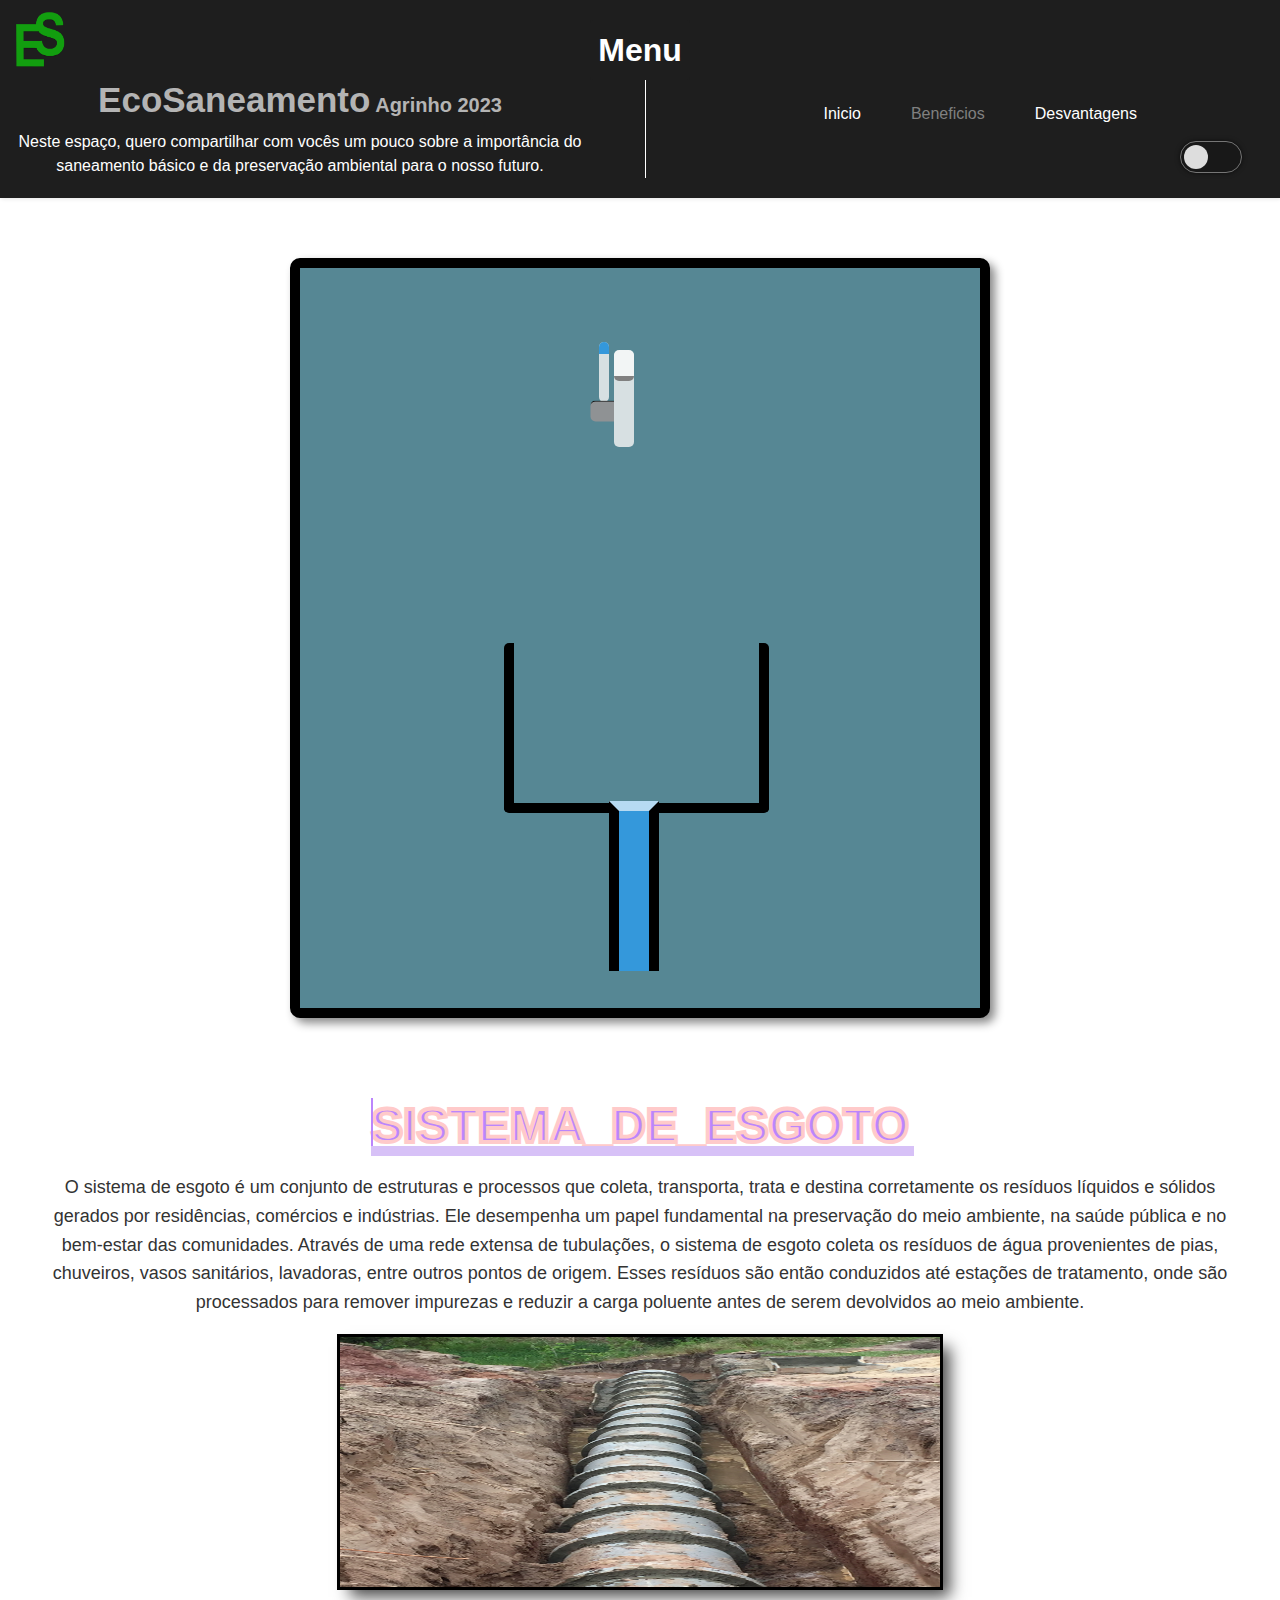
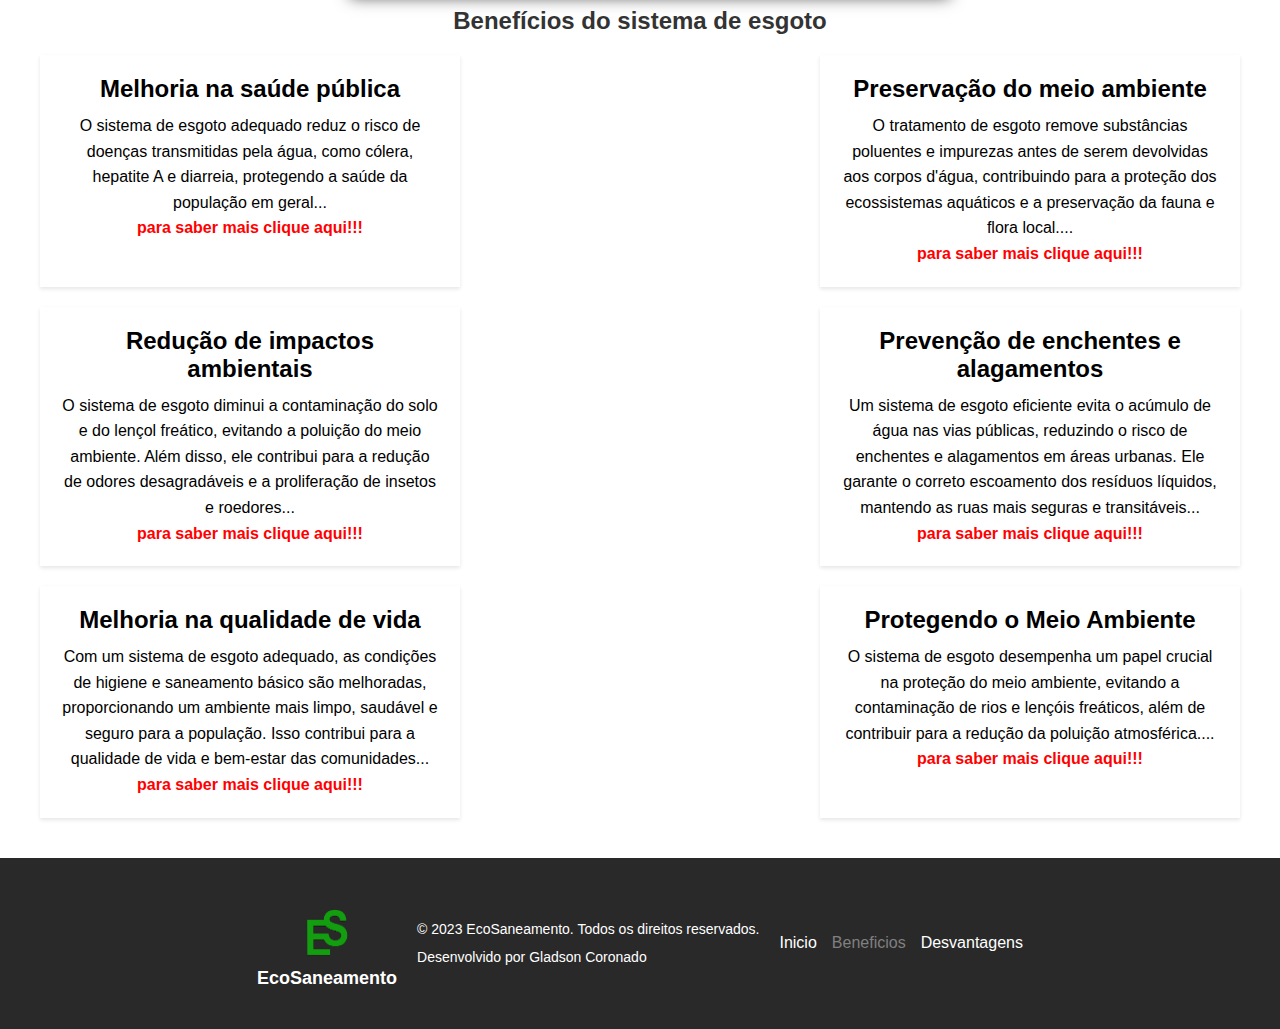
<file: benefits.html>
<!DOCTYPE html>
<html lang="pt-BR">

<head>
  <meta charset="UTF-8">
  <meta http-equiv="X-UA-Compatible" content="IE=edge">
  <meta name="viewport" content="width=device-width, initial-scale=1.0">
  <title>EcoSaneamento</title>
  <link rel="stylesheet" href="css/style.css">
  <link rel="stylesheet" href="css/benefits.css">
  <link rel="stylesheet" href="css/animation.css">
  <link rel="stylesheet" href="css/responsive.css">
  <link rel="stylesheet" href="css/sink.css">
  <link rel="icon" href="imagens/logo.png" type="image/x-icon">
</head>

<body class="dark-mode overlay">
  <header class="header">
    <div class="content">
      <a href="#" target="_blank" class="logo"><img src="imagens/logo.png" alt="Logo do Site" title="Logo do Site"></a>

      <input class="mobile-btn" type="checkbox" id="mobile-btn" />
      <label class="mobile-icon" for="mobile-btn"><span class="hamburguer"><span class="hamburguerExpand"></span><span
            class="hamburguer2"></span></label>

      <div>
        <div class="main">
          <h1>Menu</h1>
        </div>
      </div>

      <ul class="nav">
        <li><a href="index.html" title="Inicio">Inicio</a></li>
        <li><a class="active" href="benefits.html" title="Beneficios">Beneficios</a></li>
        <li><a class="last" href="disadvantages.html" title="Desvantagens">Desvantagens</a></li>
      </ul>
      <div class="agrinho-info">
        <h1><span class="span">EcoSaneamento</span> Agrinho 2023</h1>
        <p>Neste espaço, quero compartilhar com vocês um pouco sobre a importância do
          saneamento básico e da preservação ambiental para o nosso futuro.</p>
      </div>
  </header>
  <input type="checkbox" id="darkModeCheckbox">
  <label class="check" for="darkModeCheckbox"></label>
  <div id="warning-message">
    <div>
      <h1>O site não é compatível com este dispositivo.</h1>
      <div class="face">
        <div class="eyes">
          <div class="eye"></div>
          <div class="eye"></div>
        </div>
        <div class="mouth"></div>
      </div>
    </div>
  </div>
  <div id="modal1" class="modal">
    <div class="modal_item">
      <h3>Melhoria na saúde pública</h3>
      <div>
        <p>Um conjunto de estruturas e processos que coleta, transporta, trata e destina corretamente os
          resíduos líquidos
          e sólidos gerados por residências, comércios e indústrias. Desempenha um papel fundamental na preservação do
          meio ambiente, na saúde pública e no bem-estar das comunidades.
          Através de uma rede extensa de tubulações,
          coleta os resíduos de água provenientes de pias, chuveiros, vasos sanitários, lavadoras, entre outros pontos
          deorigem. Esses resíduos são então conduzidos até estações de tratamento, onde são processados para remover
          impurezas e reduzir a carga poluente antes de serem devolvidos ao meio ambiente.
        </p>
      </div>
      <div>
        <a href="#" class="close">Fechar</a>
        <a href="#" class="back">Voltar</a>
      </div>
    </div>
  </div>

  <div id="modal2" class="modal">
    <div class="modal_item">
      <div>
        <h3>Preservação do meio ambiente</h3>
        <p>O sistema de esgoto adequado reduz o risco de contaminação por doenças transmitidas pela água, como cólera,
          hepatite A e diarreia. Além de evitar o contato direto com resíduos, contribui para a manutenção da saúde da
          população em geral.
          A coleta e o tratamento adequados dos resíduos líquidos protegem a qualidade da água,
          evitando a propagação de doenças e proporcionando um ambiente saudável para todos.
        </p>
      </div>
      <div>
        <a href="#" class="close">Fechar</a>
        <a href="#" class="back">Voltar</a>
      </div>
    </div>
  </div>

  <div id="modal3" class="modal">
    <div class="modal_item">
      <div>
        <h3>Redução de impactos ambientais</h3>
        <p>O sistema de esgoto diminui a contaminação do solo e do lençol freático, evitando a poluição do meio
          ambiente.
          Além disso, ele contribui para a redução de odores desagradáveis e a proliferação de insetos e roedores.
          O
          tratamento dos resíduos líquidos remove substâncias poluentes e impurezas, garantindo que a água devolvida ao
          meio ambiente esteja mais limpa e menos prejudicial aos ecossistemas aquáticos.
        </p>
      </div>
      <div class="btnExit">
        <a href="#" class="close">Fechar</a>
        <a href="#" class="back">Voltar</a>
      </div>
    </div>
  </div>

  <div id="modal4" class="modal">
    <div class="modal_item">
      <div>
        <h3>Prevenção de enchentes e alagamentos</h3>
        <p>Um sistema de esgoto eficiente evita o acúmulo de água nas vias públicas, reduzindo o risco de enchentes e
          alagamentos em áreas urbanas.
          Ele garante o correto escoamento dos resíduos líquidos, mantendo as ruas mais
          seguras e transitáveis.
          Além disso, a coleta adequada dos resíduos evita obstruções nos sistemas de drenagem,
          prevenindo o transbordamento de água durante períodos de chuva intensa.
        </p>
      </div>
      <div>
        <a href="#" class="close">Fechar</a>
        <a href="#" class="back">Voltar</a>
      </div>
    </div>
  </div>

  <div id="modal5" class="modal">
    <div class="modal_item">
      <div>
        <h3>Melhoria na qualidade de vida</h3>
        <p>Com um sistema de esgoto adequado, as condições de higiene e saneamento básico são melhoradas, proporcionando
          um ambiente mais limpo, saudável e seguro para a população.
          Isso contribui para a qualidade de vida e bem-estar
          das comunidades. Além disso, o tratamento dos resíduos líquidos ajuda a eliminar odores desagradáveis e reduz
          a
          presença de insetos e roedores, criando um ambiente mais agradável para se viver.
        </p>
      </div>
      <div>
        <a href="#" class="close">Fechar</a>
        <a href="#" class="back">Voltar</a>
      </div>
    </div>
  </div>

  <div id="modal6" class="modal">
    <div class="modal_item">
      <div>
        <h3>Protegendo o Meio Ambiente</h3>
        <p>O sistema de esgoto desempenha um papel crucial na preservação do meio ambiente. Ao coletar e tratar os
          resíduos líquidos, evita-se a contaminação de rios, lagos e lençóis freáticos, protegendo os ecossistemas
          aquáticos e a biodiversidade.
          Além disso, o tratamento dos resíduos contribui para a redução da poluição
          atmosférica, uma vez que impede a liberação de substâncias tóxicas na atmosfera.
        </p>
      </div>
      <div>
        <a href="#" class="close">Fechar</a>
        <a href="#" class="back">Voltar</a>
      </div>
    </div>
  </div>



  <main class="content">
    <section class="section-intro zoom-in animation delayed-animations">
      <div class="sink-div">
        <div class="sink">
          <div class="faucets">
            <input class="valve-btn" type="checkbox" id="valve-btn" />
            <label class="cold-water" for="valve-btn"></label>
            <div class="output">
              <div class="camouflage">
                <div class="water"></div>
              </div>
            </div>
            <div class="sinks ">
              <div class="sink-body">
                <div class="can-water">
                  <div class="water-camouflage"></div>
                </div>
                <div class="sink-water"></div>
              </div>
            </div>
          </div>
        </div>
      </div>
      <div class="container container1">
        <div class="divTransition">
          <h1 class="dark-mode textTransition " data-text="Sistema_de_Esgoto">Sistema_de_Esgoto</h1>
        </div>
        <p>O sistema de esgoto é um conjunto de estruturas e processos que
          coleta, transporta, trata e destina corretamente os resíduos
          líquidos e sólidos gerados por residências, comércios e indústrias.
          Ele desempenha um papel fundamental na preservação do meio ambiente,
          na saúde pública e no bem-estar das comunidades.
          <span class="hide">Através de uma rede extensa de tubulações, o sistema de esgoto
            coleta os resíduos de água provenientes de pias, chuveiros, vasos
            sanitários, lavadoras, entre outros pontos de origem. Esses resíduos
            são então conduzidos até estações de tratamento, onde são
            processados para remover impurezas e reduzir a carga poluente antes
            de serem devolvidos ao meio ambiente.</span>
        </p>
      </div>
    </section>

    <section class="dark-mode">
      <div class="carrosel">
        <ul>
          <li>
            <img src="imagens/foto5.JPG" alt="término seção galeria pluvial">
          </li>
          <li>
            <img src="imagens/foto6.JPG" alt="disposição da tubulação da galeria">
          </li>
          <li>
            <img src="imagens/foto7.JPG" alt="disposição da tubulação da galeria">
          </li>
          <li>
            <img src="imagens/foto8.JPG" alt="disposição da tubulação da galeria">
          </li>
        </ul>
      </div>
    </section>

    <section class="section-conteudo">
      <div class="container">
        <h2 class="dark-mode">Benefícios do sistema de esgoto</h2>
        <div class="benefits">
          <a class="benefit" href="#modal1">
            <div>
              <h3 class="dark-mode">Melhoria na saúde pública</h3>
              <p>O sistema de esgoto adequado reduz o risco de doenças transmitidas pela água, como cólera, hepatite A
                e
                diarreia, protegendo a saúde da população em geral...
              <p class="red"><b>para saber mais clique aqui!!!</b></p>
              </p>
            </div>
          </a>
          <a class="benefit" href="#modal2">
            <div>
              <h3 class="dark-mode">Preservação do meio ambiente</h3>
              <p>O tratamento de esgoto remove substâncias poluentes e impurezas antes de serem devolvidas aos corpos
                d'água, contribuindo para a proteção dos ecossistemas aquáticos e a preservação da fauna e flora
                local....
              <p class="red"><b>para saber mais clique aqui!!!</b></p>
              </p>
            </div>
          </a>
          <a class="benefit" href="#modal3">
            <div>
              <h3 class="dark-mode">Redução de impactos ambientais</h3>
              <p>O sistema de esgoto diminui a contaminação do solo e do lençol freático, evitando a poluição do meio
                ambiente. Além disso, ele contribui para a redução de odores desagradáveis e a proliferação de insetos
                e
                roedores...
              <p class="red"><b>para saber mais clique aqui!!!</b></p>
              </p>
            </div>
          </a>
          <a class="benefit" href="#modal4">
            <div>
              <h3 class="dark-mode">Prevenção de enchentes e alagamentos</h3>
              <p>Um sistema de esgoto eficiente evita o acúmulo de água nas vias
                públicas, reduzindo o risco de enchentes e alagamentos em áreas
                urbanas. Ele garante o correto escoamento dos resíduos líquidos,
                mantendo as ruas mais seguras e transitáveis...
              <p class="red"><b>para saber mais clique aqui!!!</b></p>
              </p>
            </div>
          </a>
          <a class="benefit" href="#modal5">
            <div>
              <h3 class="dark-mode">Melhoria na qualidade de vida</h3>
              <p>Com um sistema de esgoto adequado, as condições de higiene e
                saneamento básico são melhoradas, proporcionando um ambiente
                mais limpo, saudável e seguro para a população. Isso contribui
                para a qualidade de vida e bem-estar das comunidades...
              <p class="red"><b>para saber mais clique aqui!!!</b></p>
              </p>
            </div>
          </a>
          <a class="benefit" href="#modal6">
            <div>
              <h3 class="dark-mode">Protegendo o Meio Ambiente</h3>
              <p>O sistema de esgoto desempenha um papel crucial na proteção do meio ambiente, evitando a contaminação
                de rios e lençóis freáticos, além de contribuir para a redução da poluição atmosférica....
              <p class="red"><b>para saber mais clique aqui!!!</b></p>
              </p>
            </div>
          </a>
        </div>
      </div>
    </section>
  </main>

  <footer class="footer">
    <div class="footer-content">
      <div class="footer-logo">
        <img src="imagens/logo.png" alt="Logo do Site">
        <h2>EcoSaneamento</h2>
      </div>
      <div class="footer-info">
        <p>&copy; 2023 EcoSaneamento. Todos os direitos reservados.</p>
        <p>Desenvolvido por <a href="https://api.whatsapp.com/send?phone=5544991168932" target="_blank">Gladson
            Coronado</a>
        </p>
      </div>
      <nav class="footer-nav">
        <ul class="footer-menu">
          <li><a href="index.html" title="Inicio">Inicio</a></li>
          <li><a class="active" href="benefits.html" title="Beneficios">Beneficios</a></li>
          <li><a href="disadvantages.html" title="Desvantagens">Desvantagens</a></li>
        </ul>
      </nav>
    </div>
  </footer>
</body>

</html>
</file>
<file: css/style.css>
* {
  margin: 0;
  padding: 0;
}

html,
body {
  padding: 0;
  margin: 0;
  font-family: Arial, sans-serif;
  transition: 0.5s;
  background-color: #fff;
  color: #333;
}

a {
  text-decoration: none;
  color: black;
}

header *,
.beneficio {
  transition: ease-in 0.5s;
}

nav ul li a.active {
  pointer-events: none;
  color: gray !important;
}


.container {
  max-width: 75rem;
  margin: 0 auto;
  padding: 1.25rem;
  margin: auto;
  text-align: center;
}



p {
  line-height: 1.6;
  transition: ease-in 0.1s;
}

.header {
  box-shadow: 0.0625rem 0.0625rem 0.25rem 0 rgba(0, 0, 0, .1);
  background-color: #1e1e1e;
  padding: 1.25rem 0rem;
  display: flex;
  align-items: center;
}

header.header ul.nav {
  list-style-type: none;
  padding: 0;
  overflow: hidden;
  margin-left: auto;
  display: flex;
  justify-content: center;
  align-items: flex-end;
}

.header div {
  width: 100%;
}

.header div ul {
  margin-right: 10%;
}

.header li a {
  text-decoration: none;
  color: #fff;
  padding: 0 0.625rem;
  float: right;
  animation-name: fade-in;
  animation-duration: var(--animation-duration-1);
  animation-fill-mode: both;
  animation-delay: var(--animation-delay-05);
}

.header li a:hover {
  background-color: #02a1ee;
  color: #3d3c3c;
}


.header .nav {
  max-height: 0;
  transition: max-height .2s ease-out;
}

.header .mobile-icon {
  cursor: pointer;
  display: inline-block;
  float: right;
  padding: 0.625rem 1.25rem 1.25rem 1.25rem;
  position: relative;
  user-select: none;
}

.header .mobile-icon .hamburguer,
.header .mobile-icon .hamburguerExpand {
  background: #fff;
  display: block;
  height: 0.125rem;
  position: relative;
  transition: background .2s ease-out;
  width: 1.125rem;
}

.header .mobile-icon .hamburguer:before,
.header .mobile-icon * .hamburguer2:before,
.header .mobile-icon .hamburguer:after,
.header .mobile-icon .hamburguerExpand:before {
  background: #fff;
  content: '';
  display: block;
  height: 100%;
  position: absolute;
  transition: all .2s ease-out;
  width: 100%;
}

.header .mobile-icon .hamburguer:before,
.header .mobile-icon * .hamburguer2:before,
.header .mobile-icon .hamburguerExpand:before {
  top: 0.3125rem;
}

.header .mobile-icon .hamburguer:after {
  top: -0.3125rem;
}

.header .mobile-btn {
  display: none;
}

.header .mobile-btn:checked~.nav {
  max-height: 15rem;
}

.agrinho-info h1 span.span {
  font-size: 2.1875rem;

}

.agrinho-info h1:hover {
  transform: scale(1.01);
}

.agrinho-info p:hover {
  transform: scale(1.01);
}


.agrinho-info h1 {
  font-size: 1.25rem;
  font-weight: bold;
  text-align: center;
  margin-bottom: 0.625rem;
  color: rgb(180, 180, 180);
  max-width: 37.5rem;
  transition: all 1s;
}

div.agrinho-info {
  width: 50%;
  padding-right: 0.3125rem;
  border-right: 0.0625rem solid white;
  transition: all 1s;
}

div.agrinho-info * {
  transition: all 1s !important;
}

.agrinho-info p {
  font-size: 1rem;
  line-height: 1.5;
  text-align: center;
  max-width: 37.5rem;
  color: #fff;
  transition: all 1s;
  padding: 0.625rem auto;
}


.agrinho-info * {
  cursor: default;
}

.last {
  z-index: 9;
}

@media (max-width: 35.625rem) {
  div.agrinho-info {
    display: none !important;
    height: 0rem;
    width: 0rem;
  }

  div.agrinho-info * {
    display: none !important;
  }
}

@keyframes dowText2 {
  0% {
    opacity: 0;

  }

  100% {
    opacity: 0;
  }
}

@media (max-width: 56.2188rem) {
  div.agrinho-info {
    display: block;
    position: absolute;
    top: 8.125rem;
    border-right: 0.0625rem solid white;
    animation: dowText2 0.2s forwards;
  }




  .last {
    margin-bottom: 4.375rem;
  }
}

@media (min-width: 56.2188rem) {
  body.dark-mode header.header div.content div.agrinho-info {
    position: static;
  }
}

.header .mobile-btn:checked~div.agrinho-info {
  display: block;
  position: absolute;
  top: 8.125rem;
  border-right: 0.0625rem solid white;
  animation: upText 0.2s both;
}



@keyframes upText {
  0% {
    opacity: 0;
    top: 3.125rem;
  }


  100% {
    opacity: 1;
    top: 8.125rem;
  }
}


.header .mobile-btn:checked~.mobile-icon .hamburguerExpand {
  transform: translateY(0.3125rem) rotate(45deg);
}

.header .mobile-btn:checked~.mobile-icon .hamburguerExpand:before {
  transform: translateY(-0.3125rem) rotate(90deg);
}



.header .mobile-btn:checked~.mobile-icon .hamburguer {
  background: transparent;
}

.header .mobile-btn:checked~.mobile-icon .hamburguer:before {
  transform: translateX(-2.4375rem) translateY(8.375rem);
  width: 3.125rem;
  pointer-events: none;
}

.header .mobile-btn:checked~.mobile-icon * .hamburguer2:before {
  transform: translateX(-0.5rem) translateY(5.3125rem);
  width: 1.5625rem;
  pointer-events: none;
}

.header .mobile-btn:checked~.mobile-icon .hamburguer:after {
  transform: translateX(-3.75rem) translateY(11.4375rem);
  width: 4.25rem;
  pointer-events: none;
}

.header .mobile-btn:checked~.mobile-icon:not(.steps) .hamburguer:before,
.header .mobile-btn:checked~.mobile-icon:not(.steps) * .hamburguer2:before,
.header .mobile-btn:checked~.mobile-icon:not(.steps) .hamburguer:after {
  top: 0;
}

@media (min-width: 56.25rem) {

  .header li a {
    padding: 0.9375rem 1.875rem;
    margin-top: 0.625rem;
    border-radius: 0.375rem;

  }



  div.content div div.main h1 {
    color: white;
  }

  .header ul li a.active {
    pointer-events: none;
    color: gray;
  }


  .header .nav {
    float: right;
    max-height: none;
  }

  .header .mobile-icon {
    display: none;
  }

}


.header .logo {
  font-size: 1.5rem;
  font-weight: bold;
  width: 3.75rem;
  height: 3.75rem;
  text-decoration: none;
  color: #fff;
  position: absolute;
  top: 0.625rem;
  left: 0.625rem;
  pointer-events: none;
}



.header li {
  margin-left: 1.25rem;
}


.main h1 {
  position: relative;
  display: flex;
  align-items: center;
  justify-content: center;
  color: white;
  pointer-events: none;
}

div.main {
  position: relative;
  margin: auto;
  height: 3.75rem;
  width: 6.25rem;
  color: #fff;
  background: #1e1e1e;
  display: flex;
  align-items: center;
  justify-content: center;
  border-radius: 0.1875rem;
  transition: ease-in 0.5s;

}

.main::before,
.main::after {
  content: '';
  position: absolute;
  z-index: -1;
  width: calc(100% + 0.1875rem);
  height: calc(100% + 0.1875rem);
  background: linear-gradient(45deg, transparent, blue, green, black, white, red, pink, orange, transparent);
  background-size: 300%;
  border-radius: 0.25rem;
  opacity: 0;
  animation: borderAnimation 8s linear alternate infinite;
  transition: opacity 0.5s ease-in-out, background-color 0.5s ease-in-out;
}


.main:hover::before,
.main:hover::after {
  opacity: 1;
  background-color: rgba(45deg, transparent, blue, green, black, white, red, pink, orange, 1);
}

@keyframes borderAnimation {
  0% {
    background-position: 0;
  }

  100% {
    background-position: 300%;
  }
}

.main::after {
  filter: blur(0.625rem);
}

.main:hover::before,
.main:hover::after {
  opacity: 1;
}


.footer {
  background-color: #292929;
  color: #ffffff;
  padding: 1.875rem 0;
}

.footer-content {
  margin: 0rem 0.625rem;
  background-color: #292929;
  display: flex;
  justify-content: center;
  align-items: center;
  flex-wrap: wrap;
}

.footer-content>* {
  margin: 0.625rem;
}



.footer-logo img {
  margin: 0.625rem 0rem;
  width: 3.125rem;
  height: 3.125rem;

}

.footer-logo {
  display: flex;
  flex-direction: column;
  align-items: center;
}

.footer-logo h2 {
  font-size: 1.125rem;
  font-weight: bold;
  margin: 0;
  color: #ffffff;
}

.footer-info {
  font-size: 0.875rem;
  color: #ffffff;
}

.footer-info p {
  margin: 0.3125rem 0;
}

.footer-info a {
  color: #ffffff;
  text-decoration: none;
  transition: color 0.3s ease;
}

.footer-info a:hover {
  color: #02a1ee;
}



.footer-menu {
  list-style: none;
  padding: 0;
  display: flex;
}

.footer-menu li {
  margin-right: 0.9375rem;
}

.footer-menu li:last-child {
  margin-right: 0;
}

.footer-menu a {
  color: #ffffff;
  text-decoration: none;
  transition: color 0.3s ease;
}

.footer-menu a:hover {
  color: #02a1ee;
}

.header ul.nav li a {
  margin-left: auto;
  display: inline-block;
  padding: 0.9375rem;
}

#modo-escuro:checked~body {
  background-color: #333;
  color: #fff;
}

.switch-container {
  position: fixed;
  top: 0.625rem;
  right: 0.625rem;
}

.switch-checkbox {
  display: none;
}

.switch-label {
  display: inline-block;
  width: 3.75rem;
  height: 2.125rem;
  background-color: #ccc;
  border-radius: 1.0625rem;
  position: relative;
  cursor: pointer;
}

.switch-label::before {
  content: '';
  position: absolute;
  width: 1.625rem;
  height: 1.625rem;
  border-radius: 50%;
  top: 0.25rem;
  left: 0.25rem;
  background-color: #fff;
  transition: transform 0.3s ease;
}

.switch-checkbox:checked+.switch-label {
  background-color: #2ecc71;
}

.switch-checkbox:checked+.switch-label::before {
  transform: translateX(1.625rem);
}

::-webkit-scrollbar {
  width: 0.8125rem;
}

::-webkit-scrollbar-track {
  background-color: #dfdfdf;
  border-left: 0.0625rem solid rgba(0, 0, 0, 0.404);
}

::-webkit-scrollbar-thumb {
  background-color: #888888;
  border-radius: 0.3125rem;
}

::-webkit-scrollbar-thumb:hover {
  background-color: #555555;
}

body {
  scrollbar-width: thin;
  scrollbar-color: #888888 #dfdfdf;
}

body::-moz-scrollbar {
  width: 0.8125rem;
}

body::-moz-scrollbar-track {
  background-color: #dfdfdf;
  border-left: 0.0625rem solid rgba(0, 0, 0, 0.404);
}

body::-moz-scrollbar-thumb {
  background-color: #888888;
  border-radius: 0.3125rem;
}

body::-moz-scrollbar-thumb:hover {
  background-color: #555555;
}

body::-webkit-scrollbar {
  width: 0.8125rem;
}

body::-webkit-scrollbar-track {
  background-color: #dfdfdf;
  border-left: 0.0625rem solid rgba(0, 0, 0, 0.404);
}

body::-webkit-scrollbar-thumb {
  background-color: #888888;
  border-radius: 0.3125rem;
}

body::-webkit-scrollbar-thumb:hover {
  background-color: #555555;
}

input[type="checkbox"] {
  -webkit-appearance: none;
  visibility: hidden;
  display: none;
}



.check {
  position: absolute;
  top: 8.8rem;
  left: calc(100% - 6.25rem);
  width: 3.75rem;
  height: 1.875rem;
  cursor: pointer;
  border-radius: 1.25rem;
  background-color: #181818;
  border: 0.0625rem solid rgb(117, 117, 117);
  z-index: 1;
  overflow: hidden;
  transition: ease-in 0.5s;
  box-shadow: 0 0 0.3125rem rgba(0, 0, 0, 0.6);
}

input[type="checkbox"]:checked~.check {
  background-color: #ddd;
  box-shadow: 0 0 0.3125rem rgba(0, 0, 0, 0.6);
}

input[type="checkbox"]:checked~.card {
  background: #181818;
}

#warning-message {
  display: none;
  z-index: -999;
  position: fixed;
  top: 0;
  left: 0;
  width: 100%;
  height: 100%;
  justify-content: center;
  align-items: center;
}


.face {
  width: 6.25rem;
  height: 6.25rem;
  border: 0.125rem solid #000;
  border-radius: 50%;
  display: flex;
  flex-direction: column;
  justify-content: center;
  align-items: center;
  margin: auto;
}

.eyes {
  display: flex;
}

.eye {
  width: 1.25rem;
  height: 1.25rem;
  background-color: #000;
  border-radius: 50%;
  margin: 0.3125rem;
}

.mouth {
  width: 2.5rem;
  height: 0.625rem;
  background-color: #000;
  border-radius: 50%;
  border-bottom-left-radius: 10%;
  border-bottom-right-radius: 10%;
  margin-top: 0.625rem;
}

@media (max-width: 12.5rem) {
  #warning-message {
    display: flex;
    z-index: 999;
    background-color: white;
    display: flex;
    align-items: center;
    justify-content: center;

  }

  #warning-message * h1 {
    text-align: center;
    font-size: 15vw;
    color: black !important;
  }

  body {
    display: flex;
    align-items: center;
    justify-content: center;
    overflow: hidden !important;
  }
}

@media (max-width: 6.875rem) {

  #warning-message * h1 {
    text-align: center;
    font-size: 50vw;
    color: black !important;
  }

  @-moz-document url-prefix() {
    #warning-message * h1 {
      text-align: center;
      font-size: 15vw;
      color: black !important;
    }

    .face {
      width: 2.9rem;
      height: 2.9rem;
    }

    .eye {
      width: 0.85rem;
      height: 0.85rem;
      margin: 0.1rem;
    }

    .mouth {
      width: 1.7rem;
      height: 0.425rem;
      margin-top: 0.2125rem;
    }
  }

}

.check::before {
  content: '';
  position: absolute;
  top: 0.1875rem;
  left: 0.1875rem;
  background: #ddd;
  width: 1.5rem;
  height: 1.5rem;
  border-radius: 50%;
  transition: 0.5s;
}

input[type="checkbox"]:checked~.check::before {
  transform: translateX(-3.125rem);
}

.check::after {
  content: '';
  position: absolute;
  top: 0.1875rem;
  left: 0.1875rem;
  background: #181818;
  width: 1.5rem;
  height: 1.5rem;
  border-radius: 50%;
  transition: 0.5s;
  transform: translateX(-3.125rem)
}

input[type="checkbox"]:checked~.check::after {
  transform: translateX(0rem);
}

input[type="checkbox"]:checked~main section {
  transition: 0.5s;
  background-color: #181818;
  color: white;
}

input[type="checkbox"]:checked~* .card,
input[type="checkbox"]:checked~* .card * {
  transition: 0.5s;
  background-color: #2c2c2c;
  color: white;
}

input[type="checkbox"]:checked~* .card * h4,
input[type="checkbox"]:checked~* .title-line *,
input[type="checkbox"]:checked~* h1,
input[type="checkbox"]:checked~* h2,
input[type="checkbox"]:checked~* h3 {
  color: rgb(180, 180, 180);

}

* {
  transition: 0.08s;
}

input[type="checkbox"]:checked~* .dark-mode {
  transition: 0.5s;
}

input[type="checkbox"]:checked~* .title-line::before,
input[type="checkbox"]:checked~* .title-line::after {
  background-color: white;
}

input[type="checkbox"]:checked~* .carrosel {
  transition: 0.5s;
  background-color: #181818;
}

input[type="checkbox"]:checked~* a {
  transition: 0.5s;
  color: white;
}


input[type="checkbox"]:checked~* .modal_item {
  transition: 0.5s;
  background-color: rgb(61, 61, 61);
  color: white;
}
</file>
<file: css/benefits.css>
.section-intro {

    padding: 0rem;
    text-align: center;
}

.section-intro h1 {
    font-size: 3rem;
    margin-bottom: 1.25rem;
}

.section-intro p {
    font-size: 1.125rem;
}

.section-imagens {

    padding: 2.5rem 0;
    text-align: center;
}

.imagem {
    margin-bottom: 1.25rem;
}




.benefits {
    display: flex;
    flex-wrap: wrap;
    justify-content: space-between;
}

.benefit {
    padding: 1.25rem;
    text-align: center;
    width: calc(33.33% - 1.25rem);
    margin-bottom: 1.25rem;
    box-shadow: 0 0.125rem 0.25rem rgba(0, 0, 0, 0.1);
    position: relative;
    cursor: pointer;
    transition: ease 0.3s;
}



.benefit:hover {
    transform: translateY(-0.3125rem);
}

.benefit h3 {
    font-size: 1.5rem;
    margin-bottom: 0.625rem;
}

.benefit p {
    font-size: 1rem;
}

p.red {
    color: red;
}

.modal {
    visibility: hidden;
    opacity: 0;
    position: fixed;
    top: 0;
    right: 0;
    bottom: 0;
    z-index: 10;
    left: 0;
    display: flex;
    align-items: center;
    justify-content: center;
    background: rgba(0, 0, 0, 0.7);
    transition: all 0.4s;
}

.modal:target {
    visibility: visible;
    opacity: 1;
}

.modal_item {
    border-radius: 0.25rem;
    position: relative;
    width: 50%;
    background: #fff;
    padding: 1.5em;
    box-shadow: 0 0.125rem 0.625rem rgba(0, 0, 0, 0.2);
}

.modal_item div .back {
    display: flex;
    align-items: center;
    justify-content: center;
}

* div .modal_item div h3 {
    margin-top: 0.9375rem;
}

* div .modal_item div p:last-child {
    margin: 1.5625rem 0rem !important;
}

.modal_item h3 {
    margin-top: 0;
    font-size: 1.5rem;
}

.modal_item p {
    text-align: justify;
}


.back {
    color: #585858;
    font-size: 1.125rem;
    text-align: center;
    background-color: #87CEEB;
    border-radius: 0.1875rem;
    transition: background-color 0.3s;
    padding: 5% 45%;
}

.close {
    position: absolute;
    top: 0.625rem;
    right: 0.9375rem;
    color: black;
    text-decoration: none;
    font-size: 1.125rem;
}

.back:hover {
    background-color: #6faec7;
}

.close:hover {
    color: #ff0000;
}


.modal_content {
    margin-top: 1.5em;
    font-size: 1.125rem;
    line-height: 1.5;
    color: #555;
}

.footer-btn-back {
    width: 9.375rem;
    padding: 0.625rem;
    text-decoration: none;
    background-color: #cfcca8;
    color: #000;
    border-radius: 0.1875rem;
    text-align: center;
    margin-top: 2em;
    font-weight: bold;
    transition: background-color 0.3s;
}

.footer-btn-back:hover {
    background-color: #b0ad85;
}




.benefit:after,
.benefit:before {
    content: '';
    position: absolute;
    bottom: 0;
    top: 0;
    left: 0;
    right: 0;
    transition: ease 0.5s;
    pointer-events: none;
}

.benefit:before {
    border-left: 0.0625rem solid black;
    border-right: 0.0625rem solid black;
    transform: scaleY(0);
}

.benefit:after {
    border-top: 0.0625rem solid black;
    border-bottom: 0.0625rem solid black;
    transform: scaleX(0);
}

.benefit:hover:before {
    transform: scaleY(1);
}

.benefit:hover:after {
    transform: scaleX(1);
}

.header .mobile-btn:checked~* span.hamburguer::before {
    background-color: #888888 !important;
}

div.container h2 {
    margin-bottom: 1.25rem;
}

.divTransition {
    display: flex;
    align-items: center;
    justify-content: center;
}

div.container1 h1.textTransition {
    color: #BB86FC;
    position: relative;
    text-transform: uppercase;
    -webkit-text-stroke: 0.3vw rgb(255, 202, 202);
    display: inline-block;
}

div.container1 h1.textTransition::after {
    content: '';
    position: absolute;
    left: 0;
    bottom: -0.1875rem;
    width: 101%;
    height: 0.625rem;
    background-color: #d7c1f7;
}

div.container1 h1.textTransition::before {
    text-align: left;
    top: -34;
    left: 0;
    width: 0;
    height: 100%;
    color: #6A0DAD;
    overflow: hidden;
    position: absolute;
    content: attr(data-text);
    border-right: 0.125rem solid #BB86FC;
    padding-bottom: -0.625rem;
    -webkit-text-stroke: 0vw rgb(255, 202, 202);
    animation: animate 6s linear infinite;
}

@media screen and (max-width: 25rem) {
    div.container1 h1.textTransition {
        font-size: 5vw;
    }

    div.container1 h1.textTransition::after {
        bottom: -0.4375rem;
    }

}

@media screen and (max-width: 17.5rem) {
    div.container1 h1.textTransition {
        font-size: 6vw;
    }

    div.container1 h1.textTransition::after {
        bottom: -0.375rem;
    }

}

@media screen and (max-width: 15.625rem) {
    div.container1 h1.textTransition {
        font-size: 6vw;
    }

    div.container1 h1.textTransition::after {
        bottom: -0.4375rem;
    }

}



@keyframes animate {

    0%,
    10%,
    100% {
        width: 0;
    }

    70%,
    90% {
        width: 100%;
    }
}


@media screen and (max-width: 34.375rem) {
    body.dark-mode .sink {
        width: 80% !important;
    }

}

@media (max-width: 61.5625rem) {
    body main.dark-mode.responsiveMain {
        height: 80vh;
        align-items: center;
        display: flex;
        min-height: 62.5rem;
    }
}

@media (max-width: 15rem) {
    body main.dark-mode.responsiveMain {
        min-height: 87.5rem !important;
    }
}
</file>
<file: css/animation.css>
:root {
    --animation-duration-1: 1s;
    --animation-delay-05: 0.5s;
}

@keyframes fade-in {
    0% {
        opacity: 0;
    }

    100% {
        opacity: 1;
    }
}

.header,
html {
    animation-name: fade-in;
    animation-duration: var(--animation-duration-1);
    animation-fill-mode: both;
    animation-delay: var(--animation-delay-05);
}

@keyframes slide-in {
    0% {
        transform: translateY(-1.25rem);
    }

    100% {
        transform: translateY(0);
    }
}

.navbar ul {
    animation-name: slide-in;
    animation-duration: var(--animation-duration-1);
    animation-fill-mode: both;
}

@keyframes zoom-in {
    0% {
        opacity: 0;
        transform: scale(0.8);
    }

    100% {
        opacity: 1;
        transform: scale(1);
    }
}

.section-intro,
.section-imagens,
.section-content {
    animation-name: zoom-in;
    animation-duration: var(--animation-duration-1);
    animation-fill-mode: both;
    animation-delay: var(--animation-delay-05);
}

@keyframes fade-in-benefits {
    0% {
        opacity: 0;
    }

    100% {
        opacity: 1;
    }
}

@keyframes slide-up {
    0% {
        opacity: 0;
        transform: translateY(1.25rem);
    }

    100% {
        opacity: 1;
        transform: translateY(0);
    }
}

@keyframes slide-in-menu {
    0% {
        opacity: 0;
        transform: translateX(-1.25rem);
    }

    100% {
        opacity: 1;
        transform: translateX(0);
    }
}

.menu-item {
    animation-name: slide-in-menu;
    animation-duration: var(--animation-duration-1);
    animation-fill-mode: both;
    animation-delay: var(--animation-delay-05);
}

@keyframes fade-in-title {
    0% {
        opacity: 0;
        transform: translateY(-20rem);
    }

    100% {
        opacity: 1;
        transform: translateY(0);
    }
}

.section-intro h1,
.section-content h2 {
    animation-name: fade-in-title;
    animation-duration: var(--animation-duration-1);
    animation-fill-mode: both;
}

@keyframes zoom-in-image {
    0% {
        opacity: 0;
        transform: scale(0.8);
    }

    100% {
        opacity: 1;
        transform: scale(1);
    }
}

.section-imagens .imagem {
    animation-name: zoom-in-image;
    animation-duration: var(--animation-duration-1);
    animation-fill-mode: both;
    animation-delay: var(--animation-delay-05);
}

@keyframes fade-in-paragraph {
    0% {
        opacity: 0;
    }

    100% {
        opacity: 1;
    }
}

.animation {
    animation-duration: var(--animation-duration);
    animation-fill-mode: both;
    animation-delay: var(--animation-delay);
}

.fade-in {
    animation: fade-in var(--animation-duration) both;
}

.slide-in {
    animation: slide-in var(--animation-duration) both;
}

.zoom-in {
    animation: zoom-in var(--animation-duration) both;
}

.carrosel {
    width: 37.5rem;
    height: 15.625rem;
    outline: 0.1875rem solid black;
    overflow: hidden;
    margin: auto;
    box-shadow: 0.625rem 0.625rem 0.9375rem rgba(0, 0, 0, 0.7);
}

.carrosel ul {
    display: flex;
    list-style: none;
    width: 112.5rem;
    height: 15.625rem;
}

.carrosel ul li img {
    width: 37.5rem;
    height: 15.625rem;
    pointer-events: none;
}

.carrosel li {
    position: relative;
    animation: slide 25s infinite ease-out;
    background-color: black;
}

@media (max-width: 37.5rem) {
    .carrosel ul li img {
        width: 12.5rem;
        height: 12.5rem;
    }

    .carrosel ul {
        width: 50rem;
        height: 15.625rem;
    }

    .carrosel {
        width: 12.5rem;
        height: 12.5rem;
    }

    .carrosel li {
        position: relative;
        animation: slideMobile 25s infinite ease-out;
    }
}

@keyframes slide {
    0% {

        left: 0rem;
    }

    20% {
        left: 0rem;
    }

    25% {
        left: -37.5rem;
    }

    45% {
        left: -37.5rem;
    }

    50% {
        left: -75rem;
    }

    70% {
        left: -75rem;
    }

    75% {
        left: -112.5rem;
    }

    95% {
        left: -112.5rem;
    }

    100% {
        left: 0rem;
    }
}

@keyframes slideMobile {
    0% {

        left: 0rem;
    }

    20% {

        left: 0rem;
    }

    25% {

        left: -12.5rem;
    }

    45% {

        left: -12.5rem;
    }

    50% {

        left: -25rem;
    }

    70% {

        left: -25rem;
    }

    75% {

        left: -37.5rem;
    }

    95% {

        left: -37.5rem;
    }

    100% {

        left: 0rem;
    }
}
</file>
<file: css/responsive.css>
@media screen and (max-width: 56.2188rem) {
  header.header ul.nav {
    list-style-type: none;
    padding: 0;
    overflow: hidden;
    margin-left: auto;
    display: flex;
    justify-content: center;
    flex-direction: column;
    align-items: flex-end;
    width: 100%;
  }

  .check {
    top: 2.3rem;
    left: 20%;
  }

  .header ul li a.active {
    pointer-events: none;
    color: gray;
  }

  .section-intro h1 {
    font-size: 2.25rem;
  }

  .section-intro p {
    font-size: 1rem;
  }

  .benefit {
    width: calc(100% - 1.25rem);
  }

}

@media screen and (max-width: 30rem) {
  .section-intro h1 {
    font-size: 1.75rem;
  }

  .section-intro p {
    font-size: 0.875rem;
  }
}



@media screen and (max-width: 78.125rem) {
  body .sink .faucets {
    left: 46vw !important;
  }
}

@media screen and (max-width: 18.75rem) {

  .sink-div {
    height: 0;
    width: 0;
    padding: 0 !important;
  }

  body.dark-mode .sink .faucets {
    opacity: 0;
    height: 0rem;
    width: 0rem;
  }

  body.dark-mode .sink {
    opacity: 0;
    height: 0rem !important;
    width: 0rem !important;
  }

  .sink .faucets div.sinks {
    height: 0rem;
    width: 0rem;
  }

  a.benefit {
    padding-right: 0.625rem;
    padding-left: 0.625rem;
  }

}



@media screen and (min-width: 84.375rem) {
  body .sink .faucets {
    left: 49vw !important;
  }
}

@media screen and (min-width: 212.5rem) {
  body .sink .faucets {
    left: 50vw !important;
  }
}

@media screen and (max-width: 40.625rem) {
  header div.main {
    margin-top: 3.4375rem;
  }

  .agrinho-info {
    top: 10rem !important;
  }


  .header .mobile-btn:checked~.mobile-icon .hamburguer:before {
    transform: translateX(-2.4375rem) translateY(11.875rem);
    width: 3.125rem;
    pointer-events: none;
  }

  .header .mobile-btn:checked~.mobile-icon .hamburguer2:before {
    transform: translateX(-0.5rem) translateY(8.75rem);
    width: 1.5625rem;
    pointer-events: none;
  }



  .header .mobile-btn:checked~.mobile-icon .hamburguer:after {
    transform: translateX(-3.75rem) translateY(15rem);
    width: 4.25rem;
    pointer-events: none;
  }

  .header .mobile-btn:checked~div.agrinho-info {
    display: block;
    position: absolute;
    top: 8.125rem;
    border-right: 0.0625rem solid white;
  }

}

@media screen and (max-width: 25rem) {
  .footer-menu {
    display: none;
  }

  div p span.hide {
    display: none;
  }

  .modal_item p {
    margin-bottom: 2.5rem;
  }

}

.logo img {
  width: 3.75rem;
  height: 3.75rem;
}

@media only screen and (max-width: 22.5rem) {
  .logo img {
    width: 1.875rem;
    height: 1.875rem;
  }

  .logo {
    width: 1.875rem !important;
    height: 1.875rem !important;
  }

}

@media only screen and (max-width: 68.75rem) {

  .logo h1 {
    font-size: 1.25rem;
  }

  .menu {
    flex-direction: column;
  }

  .menu-item {
    margin-right: 0;
    margin-bottom: 0.625rem;
    background-color: black;
  }

}

@media (max-width: 46.875rem) {
  .modal_item {
    width: 100%;
    max-height: 70vh;
    overflow: auto;
  }

  .hide_img {
    width: 100%;
    height: 15.625rem;
  }



  .hide_img .slides {
    width: 100%;
    height: 15.625rem;
  }

  .hide_img .slides .slide {
    width: 100%;
    height: 15.625rem;
  }

}

@media screen and (max-width: 12.5rem) {
  .hide_img {
    display: none;
  }

}

@media screen and (max-width: 37.8125rem) {

  div.description p.mobileText2 {
    display: none;
  }
}


@media screen and (max-width: 25rem) {

  div.description p.mobileText {
    display: none;
  }

  .septic-tank .label.inlet-label {
    left: -0.6125rem;
  }

  .septic-tank .inlet-pipe {
    left: 0rem;
  }

  .septic-tank .label.outlet-label {
    right: -0.3125rem;
  }

  .septic-tank div.label {
    padding-right: 0rem;
    padding-left: 0rem;
  }

  .septic-tank .outlet-pipe {
    right: 0rem;
  }

  div.septic-tank {
    width: 90%;
    height: 32.75rem;
    border: 0rem !important;
  }

  .septic-tank:after,
  .septic-tank:before {
    border: 0rem !important;
    display: none;
  }
}

@media screen and (max-width: 18.125rem) {
  div div.pipe1 {
    left: 21vw;
  }

  div div.pipe2 {
    left: -9vw;
  }
}

@media screen and (max-width: 13.75rem) {
  .septic-tank {
    display: none;
  }
}
</file>
<file: css/sink.css>
body .sink .faucets .cold-water {
    top: -4.375rem;
    margin-top: 103%;
    width: 0.625rem;
    height: 3.75rem;
    background: #d7e0e2;
    border-radius: 0.3125em;
    cursor: pointer;
    left: -0.3125rem;
}


body .sink .faucets .cold-water::before {
    content: "";
    position: absolute;
    top: 90%;
    left: -40%;
    width: 200%;
    height: 1.875rem;
    border-top-left-radius: 0.3125em;
    border-top-right-radius: 0.3125em;
    rotate: -90deg;
}

body .sink .faucets .cold-water::after {
    content: "";
    position: absolute;
    top: 0;
    left: 0;
    width: 100%;
    height: 0.75em;
    border-top-left-radius: 0.3125em;
    border-top-right-radius: 0.3125em;

}



@keyframes water {
    0% {
        height: 0;
    }

    25% {
        height: 7.5em;
    }

    50% {
        height: 15em;
    }

    75% {
        height: 22.5em;
    }

    100% {
        height: 30em;
    }
}

@keyframes waterDisappear {
    0% {
        height: 30em;
    }


    100% {
        margin: 30em;
        height: 0;
    }
}

@keyframes timeOut {
    0% {
        pointer-events: none;
    }


    100% {
        pointer-events: auto;
    }
}

@keyframes timeOut2 {
    0% {
        pointer-events: none;
    }


    100% {
        pointer-events: auto;
    }
}



@keyframes camouflage {
    0% {
        background-color: transparent;
    }

    99% {
        background-color: transparent;
    }

    100% {
        background-color: #3498db;
    }
}

@keyframes camouflage2 {
    0% {
        background-color: transparent;
    }

    99% {
        background-color: transparent;
    }

    100% {
        background-color: #3498db;
    }
}

@keyframes camouflage3 {
    0% {
        background-color: transparent;
    }

    99% {
        background-color: transparent;
    }

    100% {
        background-color: #3498db;
    }
}


body .sink,
.sinks {

    position: relative;
    width: 17em;
    height: 0em;
}

body .sink {
    width: 0em;
    height: 0em;
}

body .sink .faucets {
    position: relative;
    top: 40.625rem;
    left: 47vw;
    margin: 0 auto;
    width: 4.5em;
    height: 6em;
}

body .sink .faucets .output,
body .sink .faucets .cold-water {
    position: relative;
    float: left;
}

body .sink .faucets .output {
    margin-top: 18%;
    width: 1.25em;
    height: 6em;
    background: #d7e0e2;
    border-radius: 0.3125em;
}

body .sink .faucets .output::after {
    content: "";
    position: absolute;
    top: -0.0625rem;
    left: 0;
    width: 100%;
    height: 1.618em;
    background: #f2f5f5;
    border-radius: 0.3125em;
    border-bottom: 0.3125rem solid gray;
}



.camouflage {
    position: relative;
    margin: 0 auto;
    width: 50%;
    height: auto;
    background-color: #3498db;
    animation: camouflage 10s forwards ease;
}

body .sink .faucets .cold-water::after {
    background: #3498db;
}

.valve-btn:checked~*.cold-water::after {
    animation: delay 37s ease;
}

.valve-btn:not(:checked)~*.cold-water::after {
    animation: delay2 37s ease;
}

@keyframes delay {
    0% {
        background-color: red;
    }

    100% {
        background: #3498db;
    }
}

@keyframes delay2 {
    0% {
        background-color: red;
    }

    100% {
        background: #3498db;
    }
}


body .sink .faucets .cold-water::before {
    background: #8f9294;
    border-right: 0.0625rem solid black;
}





@keyframes openWater {
    0% {
        left: -5;
        rotate: 0;
    }

    100% {
        left: -1.25rem;
        rotate: -13deg;
    }
}

@keyframes closeWater {
    0% {
        left: -1.25rem;
        rotate: -13deg;
    }

    100% {
        left: -0.3125rem;
        rotate: 0;
    }
}

@keyframes openWaterBase {
    0% {
        left: -40%;
        rotate: -90deg;
    }

    100% {
        top: 95%;
        left: 0.0625rem;
        rotate: -76deg;
    }
}

@keyframes closeWaterBase {
    0% {
        top: 95%;
        left: 0rem;
        rotate: -76deg;
    }

    100% {
        left: -0.25rem;
        rotate: -90deg;
    }

}



.valve-btn:checked~.output .camouflage .water {
    animation: water 4s ease forwards;
}



.valve-btn:checked~.cold-water {
    animation: timeOut 75s ease, openWater 0.5s ease forwards;
}



.valve-btn:checked~.cold-water::before {
    animation: openWaterBase 0.5s ease forwards;
}


.valve-btn:not(:checked)~.output .camouflage .water {
    animation: waterDisappear 4s ease forwards;
}


.valve-btn:not(:checked)~.cold-water::before {
    animation: closeWaterBase 0.5s ease;
}

.valve-btn:not(:checked)~.cold-water {
    animation: timeOut2 65s ease, closeWater 0.5s ease forwards;
}

.sink-body {
    all: initial;
    position: absolute;
    left: 0;
    width: 90%;
    height: 10rem;
    border: 0.625rem solid black;
    border-top: none;
    border-radius: 0.3125em;
    background-color: transparent;
    padding: auto;
}

.sink-body::after {
    content: "";
    position: absolute;
    top: 9.875rem;
    left: 5.9375rem;
    width: 1.875rem;
    height: 10rem;
    border-left: 0.625rem solid black;
    border-top: 0.625rem solid #b6daf2;
    border-right: 0.625rem solid black;
    background-color: transparent;
    background-position-y: 100%;

}




.sinks {
    position: relative;
    top: 19.0625rem;
    left: -6.25rem;
    z-index: 0;
    background-color: transparent;
    height: 21.875rem;
}

.valve-btn:checked~.sinks .sink-body .sink-water {
    position: absolute;
    animation: background-growth 14s forwards;
    animation-delay: 7s;
    z-index: -1;
    height: 100%;
    width: 100%;
}

.valve-btn:not(:checked)~.sinks .sink-body .sink-water {
    position: absolute;
    animation: background-growth2 14s forwards;
    z-index: -10;
    height: 100%;
    width: 100%;
}

@keyframes background-growth {
    0% {
        top: 100%;
        height: 0;
        background-color: #3498db;
    }

    100% {
        top: 0%;
        height: 100%;
        background-color: #3498db;
    }
}

@keyframes background-growth2 {

    0% {
        top: 0%;
        height: 100%;
        background-color: #3498db;
    }

    100% {
        top: 100%;
        height: 0;
        background-color: #3498db;
    }
}

.valve-btn {
    pointer-events: none;
    display: none;
}


.can-water {
    top: -105%;
    height: 100%;
    position: absolute;
    z-index: 1;
    width: 1.875rem;
    top: 105%;
    height: 0%;
    background-color: #3498db;
}

.valve-btn:not(:checked)~* .can-water {
    height: 100%;
    position: absolute;
    left: 6.5625rem;
    top: 105%;
    z-index: 1;
    width: 1.875rem;
    animation: background-can-water2 7s forwards;
    animation-delay: 13s;
}

.valve-btn:checked~* .water-camouflage {
    height: 100%;
    width: 100%;
    z-index: 2;
    animation: water-camouflage 3.6s ease;
}


.valve-btn:checked~* .can-water {
    height: 100%;
    position: absolute;
    left: 6.5625rem;
    top: 105%;
    z-index: 1;
    width: 1.875rem;
    animation: background-can-water 3s forwards;
    animation-delay: 3.5s;
}

body.dark-mode .sink {
    height: 43.75rem;
    width: 50%;
    border: 0.625rem solid #000;
    border-radius: 0.625rem;
    box-shadow: 0.3125rem 0.3125rem 0.625rem #888;
    padding: 1.25rem;
    background-color: #568794;
    position: static;
    max-width: 62.5rem;
}

.sink-div {
    width: 100%;
    display: flex;
    align-items: center;
    justify-content: center;
    padding: 3.75rem 0;
}



body.dark-mode .sink .faucets {
    top: 3.125rem !important;
    left: 0 !important;
}

@keyframes water-camouflage {

    0% {
        background-color: #568794;
    }

    99% {
        background-color: #568794;
    }

    100% {
        background-color: #568794;
    }
}

@keyframes water-camouflage2 {

    0% {
        background-color: #568794;

    }

    99% {
        background-color: #568794;

    }

    100% {
        background-color: #568794;
    }
}



@keyframes background-can-water {

    0% {
        top: 105%;
        height: 0%;
        background-color: #3498db;
    }

    100% {
        top: 105%;
        height: 100%;
        background-color: #3498db;
    }
}

@keyframes background-can-water2 {


    0% {
        top: 105%;
        height: 100%;
        background-color: #3498db;
    }

    100% {
        top: 205%;
        height: 0%;
        background-color: #3498db;
    }


}

@keyframes open {
    0% {
        opacity: 0;
    }

    99% {
        opacity: 0;
    }

    100% {
        opacity: 1;
    }
}

.sink-body {
    animation: open 20s ease !important;
    animation-delay: 0.5s;
}
</file>
